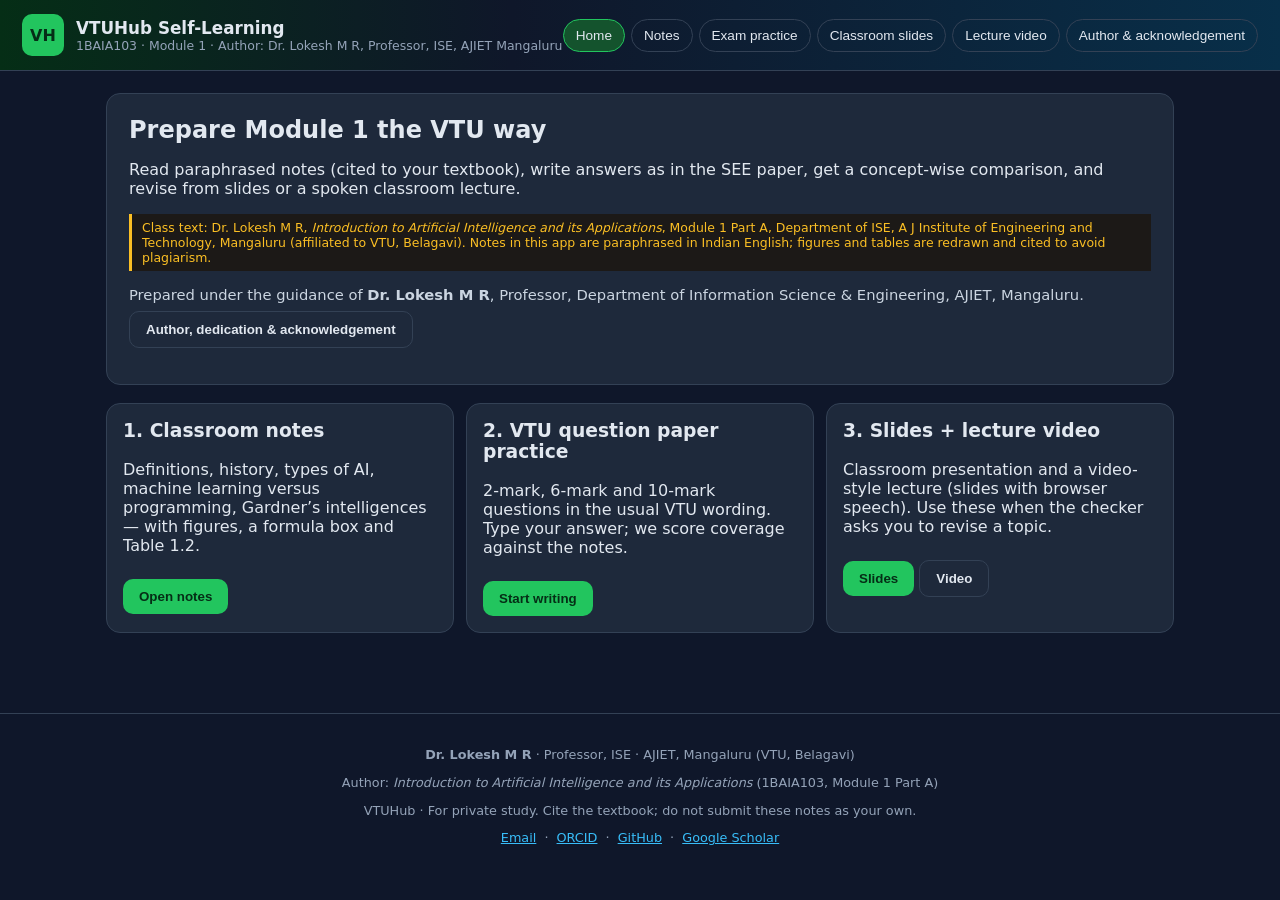
<file: docs/index.html>
<!DOCTYPE html>
<html lang="en-IN">
<head>
  <meta charset="UTF-8" />
  <meta name="viewport" content="width=device-width, initial-scale=1" />
  <title>VTUHub · 1BAIA103 Introduction to AI</title>
  <link rel="stylesheet" href="static/css/style.css" />
</head>
<body>
  <header class="app-header">
    <div class="brand">
      <div class="logo">VH</div>
      <div>
        <h1>VTUHub Self-Learning</h1>
        <p>1BAIA103 · Module 1 · Author: Dr. Lokesh M R, Professor, ISE, AJIET Mangaluru</p>
      </div>
    </div>
    <nav class="nav" id="nav">
      <button data-view="home" class="active">Home</button>
      <button data-view="notes">Notes</button>
      <button data-view="exam">Exam practice</button>
      <button data-view="slides">Classroom slides</button>
      <button data-view="video">Lecture video</button>
      <button data-view="author">Author &amp; acknowledgement</button>
    </nav>
  </header>

  <main class="wrap">
    <section id="view-home">
      <div class="hero">
        <h2>Prepare Module 1 the VTU way</h2>
        <p>Read paraphrased notes (cited to your textbook), write answers as in the SEE paper, get a concept-wise comparison, and revise from slides or a spoken classroom lecture.</p>
        <p class="cite">Class text: Dr. Lokesh M R, <em>Introduction to Artificial Intelligence and its Applications</em>, Module 1 Part A, Department of ISE, A J Institute of Engineering and Technology, Mangaluru (affiliated to VTU, Belagavi). Notes in this app are paraphrased in Indian English; figures and tables are redrawn and cited to avoid plagiarism.</p>
        <p class="byline">Prepared under the guidance of <strong>Dr. Lokesh M R</strong>, Professor, Department of Information Science &amp; Engineering, AJIET, Mangaluru. <button class="btn ghost" data-go="author">Author, dedication &amp; acknowledgement</button></p>
      </div>
      <div class="grid">
        <div class="card">
          <h3>1. Classroom notes</h3>
          <p>Definitions, history, types of AI, machine learning versus programming, Gardner’s intelligences — with figures, a formula box and Table 1.2.</p>
          <button class="btn" data-go="notes">Open notes</button>
        </div>
        <div class="card">
          <h3>2. VTU question paper practice</h3>
          <p>2-mark, 6-mark and 10-mark questions in the usual VTU wording. Type your answer; we score coverage against the notes.</p>
          <button class="btn" data-go="exam">Start writing</button>
        </div>
        <div class="card">
          <h3>3. Slides + lecture video</h3>
          <p>Classroom presentation and a video-style lecture (slides with browser speech). Use these when the checker asks you to revise a topic.</p>
          <button class="btn" data-go="slides">Slides</button>
          <button class="btn ghost" data-go="video">Video</button>
        </div>
      </div>
    </section>

    <section id="view-notes" class="hidden">
      <div class="grid" style="grid-template-columns: 260px 1fr;">
        <div class="card">
          <h3>Topics</h3>
          <div class="topic-list" id="topicList"></div>
        </div>
        <div class="card note" id="noteBody"></div>
      </div>
    </section>

    <section id="view-exam" class="hidden">
      <div class="card">
        <div style="display:flex;justify-content:space-between;gap:8px;flex-wrap:wrap;">
          <div>
            <label>Paper set: </label>
            <select id="paperSelect"></select>
          </div>
          <div>
            <label>Filter marks: </label>
            <select id="markFilter">
              <option value="all">All</option>
              <option value="2">2 marks</option>
              <option value="6">5–6 marks</option>
              <option value="10">8–10 marks</option>
            </select>
          </div>
        </div>
        <div id="qNav" style="margin-top:12px;"></div>
      </div>
      <div class="card" id="qCard"></div>
      <div class="card hidden" id="resultCard"></div>
    </section>

    <section id="view-slides" class="hidden">
      <div class="card">
        <div class="slide-stage" id="slideStage"></div>
        <div class="slide-nav">
          <button class="btn ghost" id="prevSlide">Previous</button>
          <span id="slidePos"></span>
          <button class="btn" id="nextSlide">Next</button>
        </div>
      </div>
    </section>

    <section id="view-video" class="hidden">
      <div class="card">
        <h3>Classroom lecture (slides + speech)</h3>
        <p>Press play. The lecture uses the browser’s speech engine in Indian English where available. You may pause or jump slides.</p>
        <div class="video-box">
          <div class="slide-stage" id="vidStage"></div>
          <div>
            <button class="btn" id="playVid">Play lecture</button>
            <button class="btn ghost" id="pauseVid">Pause</button>
            <button class="btn ghost" id="stopVid">Stop</button>
            <p id="vidStatus" class="cite">Ready.</p>
            <ol id="vidChapters"></ol>
          </div>
        </div>
      </div>
    </section>

    <section id="view-author" class="hidden">
      <div class="hero author-hero">
        <div class="author-mark">LMR</div>
        <div>
          <h2>Dr. Lokesh M R</h2>
          <p class="role">Professor, Department of Information Science &amp; Engineering</p>
          <p>A J Institute of Engineering and Technology, Mangaluru, Karnataka, India<br />
          Affiliated to Visvesvaraya Technological University (VTU), Belagavi</p>
        </div>
      </div>
      <div class="card">
        <h3>Author of the class text</h3>
        <p><strong>Dr. Lokesh M R</strong>, <em>Introduction to Artificial Intelligence and its Applications</em> (1BAIA103), Module 1 Part A — classroom textbook used as the sole source for figures, formulae and tables in this self-learning application.</p>
        <p><strong>Qualifications:</strong> Ph.D. in Computer Science &amp; Engineering (Sathyabama Institute of Science and Technology) · M.Tech. in Information Technology (NIE, Mysore) · B.E. in Electronics &amp; Communication Engineering (PES College of Engineering, Mandya).</p>
        <p>With over 22 years of teaching, research and administrative experience across premier institutions in Karnataka.</p>
      </div>
      <div class="grid">
        <div class="card">
          <h3>Contact</h3>
          <p>Email: <a href="mailto:lokeshmrmysore@gmail.com">lokeshmrmysore@gmail.com</a></p>
          <p>Mobile: <a href="tel:+919964050926">+91 99640 50926</a></p>
        </div>
        <div class="card">
          <h3>Research profiles</h3>
          <ul class="links">
            <li><a href="https://orcid.org/0000-0003-0025-7941" target="_blank" rel="noopener">ORCID: 0000-0003-0025-7941</a></li>
            <li><a href="https://www.scopus.com/authid/detail.uri?authorId=57687382800" target="_blank" rel="noopener">Scopus Author ID: 57687382800</a></li>
            <li><a href="https://scholar.google.co.in/citations?user=CCfMxaMAAAAJ" target="_blank" rel="noopener">Google Scholar</a></li>
            <li><a href="https://www.linkedin.com/in/lokesh-m-r-b6880b169/" target="_blank" rel="noopener">LinkedIn</a></li>
            <li><a href="https://github.com/lokeshmr23" target="_blank" rel="noopener">GitHub: lokeshmr23</a></li>
            <li><a href="https://vidwan.inflibnet.ac.in/profile/344450" target="_blank" rel="noopener">Vidwan profile 344450</a></li>
            <li>Web of Science ID: JCF-0012-2023</li>
          </ul>
        </div>
      </div>
      <div class="card">
        <h3>About the author</h3>
        <p>Dr. Lokesh M R specialises in Cyber-Physical Systems, Artificial Immune Systems, Fault-Tolerant Computing and Multi-Agent Systems. He has published extensively in Scopus-indexed and UGC-approved journals, holds a granted patent, and currently supervises Ph.D. scholars under VTU, Belagavi.</p>
        <p>He has delivered invited talks at FDPs, workshops and conferences, and has contributed to KSCST- and AICTE-funded research projects. He is a Life Member of CSI and ISTE.</p>
      </div>
      <div class="card dedication">
        <h3>Dedication</h3>
        <p>This book is dedicated to all VTU students who aspire to excel in their examinations.</p>
      </div>
      <div class="card">
        <h3>Acknowledgement</h3>
        <p>The author expresses gratitude to:</p>
        <ul>
          <li>Visvesvaraya Technological University, Belagavi, for the curriculum framework of 1BAIA103.</li>
          <li>A J Institute of Engineering and Technology, Mangaluru, for infrastructure and academic support.</li>
          <li>The class text — Dr. Lokesh M R, <em>Introduction to Artificial Intelligence and its Applications</em>, Module 1 Part A.</li>
          <li>All students who provided feedback on the self-learning material.</li>
          <li>Family, for constant support and encouragement.</li>
        </ul>
      </div>
    </section>
  </main>
  <footer class="footer">
    <p><strong>Dr. Lokesh M R</strong> · Professor, ISE · AJIET, Mangaluru (VTU, Belagavi)</p>
    <p>Author: <em>Introduction to Artificial Intelligence and its Applications</em> (1BAIA103, Module 1 Part A)</p>
    <p>VTUHub · For private study. Cite the textbook; do not submit these notes as your own.</p>
    <p>
      <a href="mailto:lokeshmrmysore@gmail.com">Email</a> ·
      <a href="https://orcid.org/0000-0003-0025-7941" target="_blank" rel="noopener">ORCID</a> ·
      <a href="https://github.com/lokeshmr23" target="_blank" rel="noopener">GitHub</a> ·
      <a href="https://scholar.google.co.in/citations?user=CCfMxaMAAAAJ" target="_blank" rel="noopener">Google Scholar</a>
    </p>
  </footer>
  <script src="static/js/content.js"></script>
  <script src="static/js/app.js"></script>
</body>
</html>
</file>
<file: docs/static/css/style.css>
:root {
  --bg: #0f172a;
  --panel: #111827;
  --card: #1e293b;
  --line: #334155;
  --text: #e2e8f0;
  --muted: #94a3b8;
  --accent: #22c55e;
  --accent2: #38bdf8;
  --warn: #fbbf24;
  --bad: #f87171;
  --good: #4ade80;
  --radius: 14px;
  font-family: "Segoe UI", "Noto Sans", system-ui, sans-serif;
}
* { box-sizing: border-box; }
html, body { margin: 0; background: var(--bg); color: var(--text); min-height: 100%; }
a { color: var(--accent2); }
.app-header {
  display: flex; align-items: center; justify-content: space-between;
  padding: 14px 22px; border-bottom: 1px solid var(--line);
  background: linear-gradient(90deg, #052e16, #0f172a 40%, #082f49);
  position: sticky; top: 0; z-index: 20;
}
.brand { display: flex; gap: 12px; align-items: center; }
.logo {
  width: 42px; height: 42px; border-radius: 10px;
  background: var(--accent); color: #052e16; font-weight: 800;
  display: grid; place-items: center;
}
.brand h1 { font-size: 1.05rem; margin: 0; }
.brand p { margin: 0; font-size: .78rem; color: var(--muted); }
.nav { display: flex; gap: 6px; flex-wrap: wrap; }
.nav button {
  background: transparent; border: 1px solid var(--line); color: var(--text);
  padding: 8px 12px; border-radius: 999px; cursor: pointer; font-size: .85rem;
}
.nav button.active, .nav button:hover { background: #14532d; border-color: var(--accent); }
.wrap { max-width: 1100px; margin: 0 auto; padding: 22px 16px 80px; }
.hero {
  background: var(--card); border: 1px solid var(--line); border-radius: var(--radius);
  padding: 22px; margin-bottom: 18px;
}
.hero h2 { margin: 0 0 8px; }
.grid { display: grid; grid-template-columns: repeat(auto-fit, minmax(240px, 1fr)); gap: 12px; }
.card {
  background: var(--card); border: 1px solid var(--line); border-radius: var(--radius); padding: 16px;
}
.card h3 { margin-top: 0; }
.cite {
  font-size: .78rem; color: var(--warn); border-left: 3px solid var(--warn);
  padding: 6px 10px; margin: 10px 0; background: #1c1917;
}
.note p { line-height: 1.65; color: #cbd5e1; }
.topic-list { display: flex; flex-direction: column; gap: 8px; }
.topic-list button {
  text-align: left; background: #0b1220; color: var(--text); border: 1px solid var(--line);
  padding: 10px 12px; border-radius: 10px; cursor: pointer;
}
.topic-list button:hover, .topic-list button.on { border-color: var(--accent2); }
.qmeta { display: flex; gap: 8px; flex-wrap: wrap; margin-bottom: 8px; }
.badge { font-size: .72rem; padding: 3px 8px; border-radius: 999px; background: #0ea5e9; color: #082f49; font-weight: 700; }
.badge.m2 { background: #86efac; }
.badge.m6 { background: #fde047; color: #422006; }
.badge.m10 { background: #fda4af; color: #4c0519; }
textarea {
  width: 100%; min-height: 180px; background: #0b1220; color: var(--text);
  border: 1px solid var(--line); border-radius: 10px; padding: 12px; font-size: 1rem;
}
.btn {
  background: var(--accent); color: #052e16; border: 0; font-weight: 700;
  padding: 10px 16px; border-radius: 10px; cursor: pointer; margin-top: 8px;
}
.btn.ghost { background: transparent; color: var(--text); border: 1px solid var(--line); }
.score-bar { height: 10px; background: #0b1220; border-radius: 99px; overflow: hidden; margin: 8px 0; }
.score-bar > span { display: block; height: 100%; background: var(--accent); }
.miss { color: var(--bad); }
.hit { color: var(--good); }
.suggest a, .suggest button { margin-right: 6px; }
table { width: 100%; border-collapse: collapse; font-size: .9rem; margin: 12px 0; }
th, td { border: 1px solid var(--line); padding: 8px; text-align: left; }
th { background: #0b1220; }
.fig {
  background: #0b1220; border: 1px dashed var(--line); border-radius: 12px;
  padding: 12px; margin: 12px 0; text-align: center;
}
.fig svg { max-width: 100%; height: auto; }
.figcaption { font-size: .8rem; color: var(--muted); margin-top: 6px; }
.formula {
  font-family: "Cambria Math", "Times New Roman", serif; background: #0b1220;
  padding: 10px 14px; border-radius: 8px; margin: 10px 0; text-align: center; font-size: 1.05rem;
}
.slide-stage {
  min-height: 380px; background: #f8fafc; color: #0f172a; border-radius: 12px;
  padding: 28px 32px; position: relative;
}
.slide-stage h2 { margin-top: 0; color: #14532d; }
.slide-nav { display: flex; justify-content: space-between; align-items: center; margin-top: 10px; }
.video-box { display: grid; grid-template-columns: 1.4fr .8fr; gap: 12px; }
@media (max-width: 800px) { .video-box { grid-template-columns: 1fr; } .app-header { flex-direction: column; align-items: flex-start; gap: 8px; } }
.footer { text-align: center; color: var(--muted); font-size: .8rem; padding: 20px; border-top: 1px solid var(--line); }
.footer a { margin: 0 4px; }
.byline { font-size: .92rem; color: #cbd5e1; }
.author-hero { display: flex; gap: 18px; align-items: center; }
.author-mark {
  width: 72px; height: 72px; border-radius: 16px; flex-shrink: 0;
  background: var(--accent); color: #052e16; font-weight: 800; font-size: 1.2rem;
  display: grid; place-items: center;
}
.role { color: var(--accent2); font-weight: 600; margin: 4px 0 8px; }
.links { padding-left: 18px; line-height: 1.8; }
.dedication { background: linear-gradient(180deg, #14532d33, var(--card)); border-color: var(--accent); }
.hidden { display: none !important; }
.progress-dot { width: 8px; height: 8px; border-radius: 50%; background: var(--line); display: inline-block; margin: 0 2px; }
.progress-dot.on { background: var(--accent); }
.kw { display: inline-block; margin: 2px; padding: 2px 8px; border-radius: 6px; background: #14532d; font-size: .8rem; }
.kw.miss { background: #7f1d1d; }
</file>
